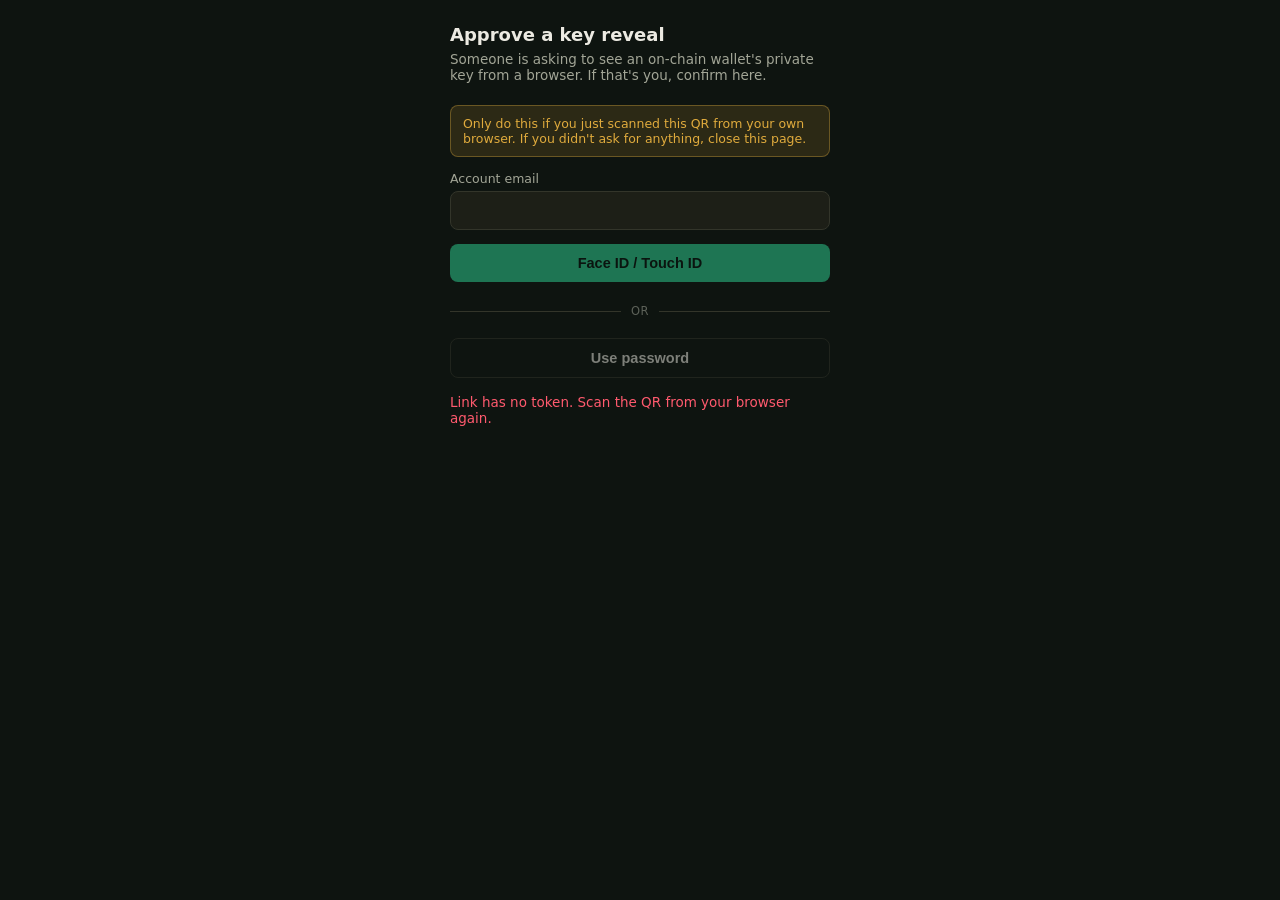
<file: frontend/onchain-approve.html>
<!DOCTYPE html>
<html lang="en">
<head>
<meta charset="utf-8" />
<meta name="viewport" content="width=device-width, initial-scale=1" />
<title>Approve key reveal — Liquidity Engine</title>
<style>
  :root { color-scheme: light dark; }
  body {
    font-family: -apple-system, system-ui, sans-serif;
    background: #0e1410; color: #eceae2;
    margin: 0; padding: 24px 18px 40px;
    display: flex; justify-content: center;
  }
  .card { max-width: 380px; width: 100%; }
  h1 { font-size: 18px; margin: 0 0 6px; }
  p.lead { color: #a2a596; font-size: 13.5px; margin: 0 0 22px; }
  label { display: block; font-size: 12.5px; color: #a2a596; margin: 14px 0 5px; }
  input {
    width: 100%; box-sizing: border-box; padding: 10px 12px; border-radius: 8px;
    border: 1.5px solid #33352a; background: #1d1f17; color: #eceae2; font-size: 15px;
  }
  button {
    width: 100%; margin-top: 14px; padding: 11px; border-radius: 8px; border: none;
    background: #2fd696; color: #08150f; font-weight: 700; font-size: 14.5px; cursor: pointer;
  }
  button.secondary { background: transparent; color: #eceae2; border: 1.5px solid #33352a; }
  button:disabled { opacity: .5; cursor: default; }
  .warn {
    margin-top: 16px; padding: 10px 12px; border-radius: 8px; font-size: 12.5px;
    background: rgba(224,171,61,.14); color: #e0ab3d; border: 1px solid rgba(224,171,61,.35);
  }
  .msg { margin-top: 16px; font-size: 13.5px; }
  .msg.ok { color: #2fd696; }
  .msg.err { color: #ff5a6e; }
  .divider { display: flex; align-items: center; gap: 10px; margin: 22px 0 6px; color: #5c6158; font-size: 11.5px; text-transform: uppercase; letter-spacing: .04em; }
  .divider::before, .divider::after { content: ""; flex: 1; height: 1px; background: #33352a; }
  #password-form { display: none; }
</style>
</head>
<body>
  <div class="card">
    <h1>Approve a key reveal</h1>
    <p class="lead">Someone is asking to see an on-chain wallet's private key from a browser. If that's you, confirm here.</p>

    <div class="warn">Only do this if you just scanned this QR from your own browser. If you didn't ask for anything, close this page.</div>

    <label for="email">Account email</label>
    <input id="email" type="email" autocomplete="username" required />

    <button id="passkey-btn" type="button">Face ID / Touch ID</button>

    <div class="divider">or</div>
    <button id="show-password-btn" type="button" class="secondary">Use password</button>

    <form id="password-form">
      <label for="password">Password</label>
      <input id="password" type="password" autocomplete="current-password" />
      <button type="submit">Approve with password</button>
    </form>

    <p id="msg" class="msg" hidden></p>
  </div>

<script>
  const params = new URLSearchParams(location.search);
  const token = params.get("token") || "";
  const msg = document.getElementById("msg");
  const emailInput = document.getElementById("email");
  const passkeyBtn = document.getElementById("passkey-btn");
  const showPasswordBtn = document.getElementById("show-password-btn");
  const passwordForm = document.getElementById("password-form");

  if (!token) {
    say("Link has no token. Scan the QR from your browser again.", "err");
    passkeyBtn.disabled = true;
    showPasswordBtn.disabled = true;
  }
  if (!window.PublicKeyCredential) {
    passkeyBtn.disabled = true;
    passkeyBtn.title = "This browser doesn't support passkeys";
  }

  function say(text, kind) {
    msg.hidden = false;
    msg.className = kind ? `msg ${kind}` : "msg";
    msg.textContent = text;
  }

  // Il JSON che il server manda (py_webauthn) e' nel formato standard
  // WebAuthn "JSON" (base64url per challenge/id) — i browser recenti lo
  // sanno decodificare da soli; quelli piu' vecchi restano fuori, non
  // c'e' un fallback manuale qui apposta (un solo percorso da fidarsi,
  // non due che possono disallinearsi).
  showPasswordBtn.addEventListener("click", () => {
    passwordForm.style.display = "block";
    passkeyBtn.style.display = "none";
    showPasswordBtn.style.display = "none";
  });

  passkeyBtn.addEventListener("click", async () => {
    const email = emailInput.value.trim();
    if (!email) { say("Enter the account email first.", "err"); return; }
    passkeyBtn.disabled = true;
    say("Fetching options…");
    try {
      const optResp = await fetch("/api/onchain/reveal/passkey/options", {
        method: "POST", headers: { "Content-Type": "application/json" },
        body: JSON.stringify({ email }),
      });
      const optBody = await optResp.json().catch(() => ({}));
      if (!optResp.ok) throw new Error(optBody.detail || "No passkey for this email. Use your password.");

      say("Follow the Face ID / Touch ID prompt on your phone…");
      const requestOptions = PublicKeyCredential.parseRequestOptionsFromJSON(JSON.parse(optBody.options));
      const assertion = await navigator.credentials.get({ publicKey: requestOptions });

      say("Verifying…");
      const verResp = await fetch("/api/onchain/reveal/passkey/verify", {
        method: "POST", headers: { "Content-Type": "application/json" },
        body: JSON.stringify({
          email, token, state_token: optBody.state_token, credential: assertion.toJSON(),
        }),
      });
      const verBody = await verResp.json().catch(() => ({}));
      if (!verResp.ok) throw new Error(verBody.detail || `Error ${verResp.status}`);
      say("Approved. Head back to the browser, the key is about to show up.", "ok");
      passkeyBtn.style.display = "none";
      showPasswordBtn.style.display = "none";
    } catch (err) {
      say(err.message || "Face ID/Touch ID failed. Use your password.", "err");
      passkeyBtn.disabled = false;
    }
  });

  passwordForm.addEventListener("submit", async (e) => {
    e.preventDefault();
    const btn = passwordForm.querySelector("button");
    btn.disabled = true;
    say("Verifying…");
    try {
      const resp = await fetch("/api/onchain/reveal/approve", {
        method: "POST",
        headers: { "Content-Type": "application/json" },
        body: JSON.stringify({
          email: emailInput.value.trim(),
          password: document.getElementById("password").value,
          token,
        }),
      });
      const body = await resp.json().catch(() => ({}));
      if (!resp.ok) throw new Error(body.detail || `Error ${resp.status}`);
      say("Approved. Head back to the browser, the key is about to show up.", "ok");
      passwordForm.hidden = true;
    } catch (err) {
      say(err.message || "Network error.", "err");
      btn.disabled = false;
    }
  });
</script>
</body>
</html>
</file>
